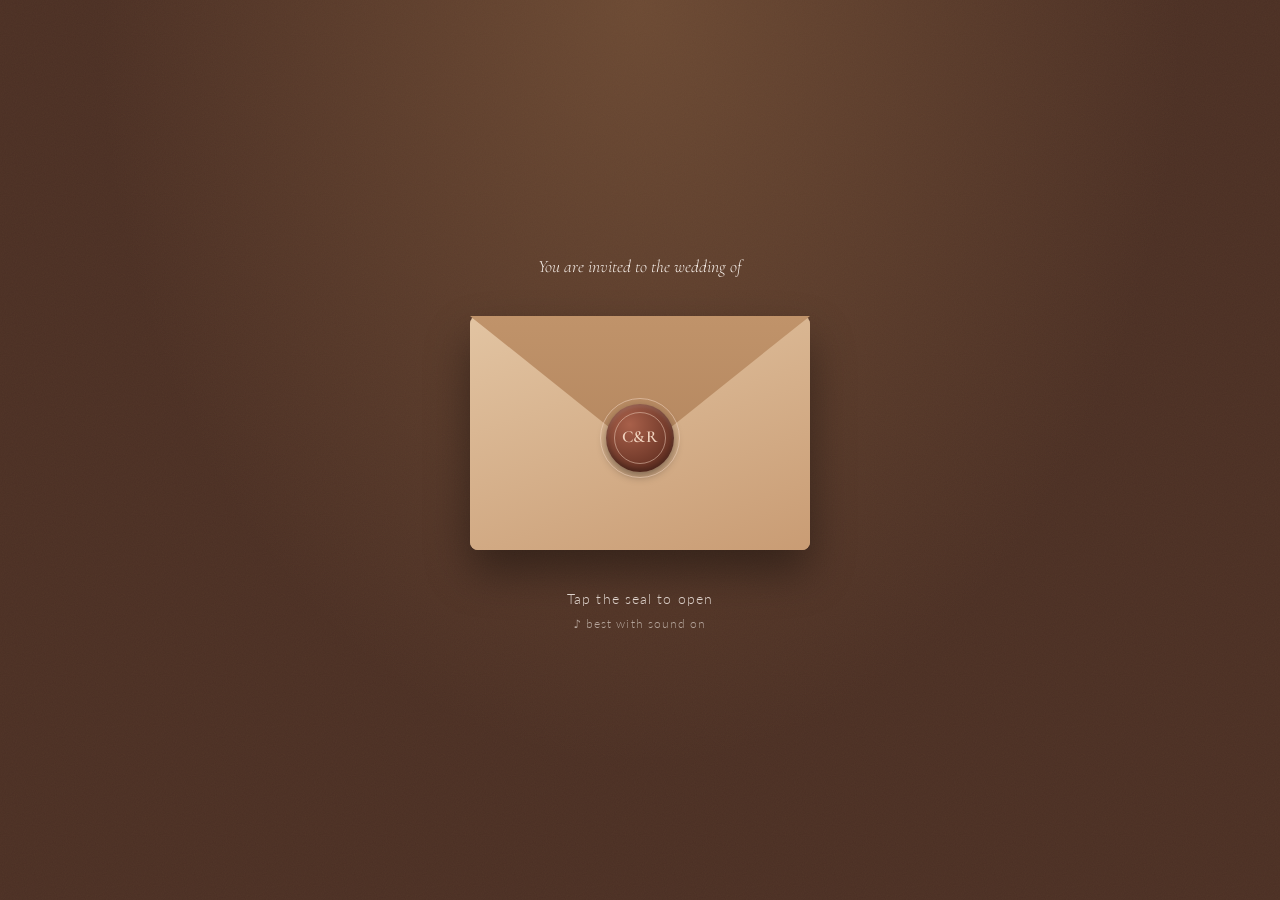
<file: site/index.html>
<!doctype html>
<html lang="en">
<head>
  <meta charset="utf-8" />
  <meta name="viewport" content="width=device-width, initial-scale=1, viewport-fit=cover" />
  <title>Carol &amp; Ranel</title>
  <meta name="description" content="Carol Aquino & Ranel Banta · November 14, 2026 · Find your name and kindly RSVP." />
  <meta name="theme-color" content="#4a3426" />
  <meta property="og:title" content="Carol & Ranel — November 14, 2026" />
  <meta property="og:description" content="You are invited. Find your name and kindly RSVP." />
  <meta property="og:image" content="https://carol-and-ranel.netlify.app/assets/photos/photo-1.jpg" />
  <link rel="preconnect" href="https://fonts.googleapis.com" />
  <link rel="preconnect" href="https://fonts.gstatic.com" crossorigin />
  <link href="https://fonts.googleapis.com/css2?family=Cormorant+Garamond:ital,wght@0,400;0,500;0,600;0,700;1,400&family=Great+Vibes&family=Lato:wght@300;400;700&display=swap" rel="stylesheet" />
  <link rel="stylesheet" href="styles.css" />
</head>
<body class="locked">

  <!-- Falling leaves layer -->
  <div class="leaves" aria-hidden="true"></div>

  <!-- ========== 1. INTRO / ENVELOPE ========== -->
  <section id="intro" class="intro" aria-label="Invitation">
    <div class="intro__inner">
      <p class="intro__kicker">You are invited to the wedding of</p>
      <div class="envelope" id="envelope">
        <div class="envelope__back"></div>
        <div class="envelope__letter">
          <span class="letter__small">You're invited</span>
          <span class="letter__names"><span class="script">Carol</span><span class="amp">&amp;</span><span class="script">Ranel</span></span>
          <span class="letter__date">11 · 14 · 2026</span>
        </div>
        <div class="envelope__front"></div>
        <div class="envelope__flap"></div>
        <button class="seal" id="openBtn" aria-label="Open the invitation">
          <span>C&amp;R</span>
        </button>
      </div>
      <p class="intro__hint">Tap the seal to open <span class="hint-sound">♪ best with sound on</span></p>
    </div>
  </section>

  <!-- ========== 2. RSVP GATE ========== -->
  <section id="gate" class="gate" aria-label="Find your invitation" hidden>

    <!-- Search -->
    <div id="searchCard" class="paper card gate__card reveal">
      <div class="twig" aria-hidden="true"></div>
      <p class="kicker">Kindly confirm your attendance</p>
      <h1 class="script gate__title">Find your name</h1>
      <div class="mode" role="radiogroup" aria-label="Have you sent your RSVP?">
        <button type="button" class="mode__btn" data-mode="new" role="radio" aria-checked="true">I haven't RSVP'd yet</button>
        <button type="button" class="mode__btn" data-mode="done" role="radio" aria-checked="false">I already RSVP'd</button>
      </div>
      <p class="muted lead" id="lead">Search your first or last name to confirm your attendance.</p>

      <div class="search">
        <svg class="search__icon" viewBox="0 0 24 24" aria-hidden="true"><path d="M10.5 3a7.5 7.5 0 0 1 5.96 12.06l4.24 4.24-1.4 1.4-4.24-4.24A7.5 7.5 0 1 1 10.5 3Zm0 2a5.5 5.5 0 1 0 0 11 5.5 5.5 0 0 0 0-11Z"/></svg>
        <input id="search" type="search" inputmode="search" autocomplete="off" autocapitalize="words"
               placeholder="e.g. Juan Dela Cruz" aria-label="Search your name" />
      </div>
      <ul id="results" class="results" role="listbox" aria-label="Matching guests" aria-live="polite"></ul>
      <p class="deadline">Kindly RSVP on or before <strong>November 8, 2026</strong></p>

      <div class="gentle-note">
        <span class="gentle-note__icon" aria-hidden="true">♡</span>
        <p>We're keeping our celebration intimate, surrounded by our closest family and loved ones. We have lovingly reserved a place for each guest named on your invitation, and we hope you understand that we're unable to welcome additional guests.</p>
        <p>As much as we adore your little ones, our celebration will be <strong>adults only</strong>. Thank you for understanding!</p>
      </div>


      <div class="help">
        <p class="muted">Can't find your name? Call or message us:</p>
        <div class="contacts" data-contacts></div>
      </div>
    </div>

    <!-- RSVP closed (after deadline) -->
    <div id="closedCard" class="paper card" hidden>
      <div class="twig" aria-hidden="true"></div>
      <p class="kicker">RSVP is now closed</p>
      <h1 class="script gate__title">Thank you</h1>
      <p>Online RSVP closed on November 8, 2026. If you haven't confirmed yet, please call or message us:</p>
      <div class="contacts" data-contacts></div>
      <button class="btn btn--primary" data-enter>View wedding details</button>
    </div>

    <!-- Invitation card (after picking a name): one answer per guest -->
    <div id="invite" class="paper card invite" hidden>
      <button class="back" id="backBtn" aria-label="Back to search">← Not you?</button>
      <p class="kicker">Dearest</p>
      <h2 id="guestName" class="guest-name">—</h2>

      <div class="seats">
        <div class="seats__ring"><span id="seatCount">0</span></div>
        <p>
          <strong>seat<span id="seatPlural">s</span> reserved</strong><br />
          <span class="muted small">in your honor</span>
        </p>
      </div>
      <div id="seatIcons" class="seat-icons" aria-hidden="true"></div>

      <p class="question" id="question">Who will be celebrating with us?</p>
      <p class="invite-note" id="inviteNote" hidden></p>
      <p class="small muted hint" id="questionHint">Answer for yourself and anyone you know.<br />Leave the rest blank so they can answer themselves.</p>
      <ul id="people" class="people"></ul>

      <div id="rsvpForm">
        <label class="as">
          <span class="small">I am</span>
          <select id="answeredBy" aria-label="Who is answering"></select>
        </label>
        <label class="note">
          <span class="small">A message for the couple <span class="muted">(optional)</span></span>
          <textarea id="message" rows="2" maxlength="300" placeholder="Your wishes for Carol &amp; Ranel…"></textarea>
        </label>
        <p id="formError" class="form-error" role="alert" hidden></p>
        <div class="final-note" role="note">
          <strong>Please review before sending.</strong>
          Once submitted, your answers are final and <u>can't be undone</u> on the website.
        </div>
        <button id="submitBtn" class="btn btn--primary" disabled>Send my RSVP</button>
        <p class="tiny muted rules">Only the guests named on this invitation may attend. Adults only.</p>
        <button id="skipBtn" class="link-btn" data-enter hidden>My answer is already in, view wedding details</button>
      </div>

      <!-- Everyone on this invitation has answered -->
      <div id="replied" class="replied" hidden>
        <p class="small muted">Need to change an answer? Please call or message us:</p>
        <div class="contacts" data-contacts></div>
        <button class="btn btn--primary" data-enter>View wedding details</button>
      </div>
    </div>

    <!-- Thank-you -->
    <div id="thanks" class="paper card thanks" hidden>
      <div class="thanks__icon" id="thanksIcon">♥</div>
      <h2 class="script" id="thanksTitle">Thank you!</h2>
      <p id="thanksText"></p>
      <button class="btn btn--primary" data-enter>View our wedding details</button>
    </div>
  </section>

  <!-- ========== 3. MAIN SITE (unlocked after RSVP) ========== -->
  <main id="site" class="site" hidden>

    <header class="hero">
      <div class="hero__photo">
        <img src="assets/photos/photo-1.jpg" alt="Carol and Ranel" />
      </div>
      <div class="hero__text">
        <p class="kicker light">Aquino · Banta</p>
        <h1 class="hero__names"><span class="script">Carol</span><span class="amp">&amp;</span><span class="script">Ranel</span></h1>
        <p class="hero__date">Saturday · November 14, 2026</p>
        <p class="hero__place">Mandaluyong City</p>
      </div>
      <a href="#countdown" class="scroll-cue" aria-label="Scroll down"><span></span></a>
    </header>

    <section id="countdown" class="section countdown reveal">
      <p class="kicker">Counting down to forever</p>
      <div class="timer">
        <div><b id="cdD">00</b><small>days</small></div>
        <div><b id="cdH">00</b><small>hours</small></div>
        <div><b id="cdM">00</b><small>mins</small></div>
        <div><b id="cdS">00</b><small>secs</small></div>
      </div>
    </section>

    <section class="section story">
      <div class="story__photo reveal">
        <img src="assets/photos/photo-2.jpg" alt="Carol and Ranel" />
      </div>
      <div class="story__text reveal">
        <p class="kicker">With our closest loved ones</p>
        <h2 class="script">An intimate celebration</h2>
        <p>We're keeping our wedding intimate and celebrating with our closest family and loved ones. Thank you for being part of our special day — we're so excited to celebrate with you!</p>
      </div>
    </section>

    <section class="section details">
      <p class="kicker reveal">The celebration</p>
      <h2 class="script reveal">Wedding details</h2>
      <div class="detail-grid">
        <article class="paper detail reveal">
          <div class="detail__icon" aria-hidden="true"><svg viewBox="0 0 48 48" fill="none" stroke="currentColor" stroke-width="1.6" stroke-linecap="round" stroke-linejoin="round"><path d="M24 4v8M20 8h8"/><path d="M14 22l10-10 10 10"/><path d="M16 20v22h16V20"/><path d="M8 42h32"/><path d="M21 42v-8a3 3 0 0 1 6 0v8"/><circle cx="24" cy="25" r="2.5"/></svg></div>
          <h3>Ceremony</h3>
          <p class="detail__time">2:30 PM</p>
          <p><strong>San Felipe Neri Parish Church</strong><br />Boni Avenue, 1550 Rt. Rev. G. Aglipay,<br />Mandaluyong City</p>
          <a class="btn btn--ghost" href="https://www.google.com/maps/search/?api=1&query=San+Felipe+Neri+Parish+Church+Boni+Avenue+Mandaluyong+City" target="_blank" rel="noopener">Open in Maps</a>
        </article>
        <article class="paper detail reveal">
          <div class="detail__icon" aria-hidden="true"><svg viewBox="0 0 48 48" fill="none" stroke="currentColor" stroke-width="1.6" stroke-linecap="round" stroke-linejoin="round"><path d="M12 6h10l-1 12a4 4 0 0 1-8 0z"/><path d="M17 22v14M12 38h10"/><path d="M26 10h10l-1 12a4 4 0 0 1-8 0z"/><path d="M31 26v12M26 40h10"/><path d="M22 4l2-2M38 7l2-2M36 3l1-2"/></svg></div>
          <h3>Reception</h3>
          <p class="detail__time">5:00 PM</p>
          <p><strong>The Secret Garden</strong><br />Barangka Dr. Busilak St.,<br />Mandaluyong City</p>
          <p class="small muted">Reception to follow immediately after the ceremony.</p>
          <a class="btn btn--ghost" href="https://www.google.com/maps/search/?api=1&query=The+Secret+Garden+Barangka+Drive+Mandaluyong+City" target="_blank" rel="noopener">Open in Maps</a>
        </article>
      </div>
    </section>

    <section class="section entourage">
      <p class="kicker reveal">Aquino · Banta</p>
      <h2 class="script reveal">Our entourage</h2>

      <article class="ent-card ent-card--wide reveal">
        <h3>Principal Sponsors</h3>
        <div class="ent-pair">
          <p>Coun. Mr. Danny De Guzman<br />Mr. Jon Salang</p>
          <p>Mrs. Mila Panen<br />Mrs. Esther Valencia</p>
        </div>
      </article>

      <div class="ent-grid">
        <article class="ent-card reveal" style="--i:0">
          <h3>Best Man</h3>
          <p>Mr. Richard Valencia</p>
        </article>
        <article class="ent-card reveal" style="--i:1">
          <h3>Brother of the Bride</h3>
          <p>Mr. Raymundo Aquino</p>
        </article>
        <article class="ent-card reveal" style="--i:2">
          <h3>Matron of Honor</h3>
          <p>Mrs. Karla Mae Salvador-Macalanda</p>
        </article>
        <article class="ent-card reveal" style="--i:3">
          <h3>Maid of Honor</h3>
          <p>Ms. Christine Salvador</p>
        </article>
        <article class="ent-card reveal" style="--i:4">
          <h3>Veil</h3>
          <p>Ms. Arlene Macaraeg<br />Mr. Nico Macaraeg</p>
        </article>
        <article class="ent-card reveal" style="--i:5">
          <h3>Cord</h3>
          <p>Mrs. Cecile Aquino<br />Mr. Eric Aquino</p>
        </article>
        <article class="ent-card reveal" style="--i:6">
          <h3>Candle</h3>
          <p>Ms. Joyce Aquino<br />Mr. Kaizer Macalanda</p>
        </article>
        <article class="ent-card reveal" style="--i:7">
          <h3>Coin Bearer</h3>
          <p>Mr. Carlos Magalong</p>
        </article>
        <article class="ent-card reveal" style="--i:8">
          <h3>Ring Bearer</h3>
          <p>Mr. Khalifa Drake Medel</p>
        </article>
        <article class="ent-card reveal" style="--i:9">
          <h3>Bible Bearer</h3>
          <p>Mr. Reynald Aquino</p>
        </article>
      </div>
    </section>

    <section class="section attire">
      <p class="kicker reveal">What to wear</p>
      <h2 class="script reveal">Dress code</h2>
      <div class="swatches reveal" aria-label="Wedding colors">
        <span style="--c:#efe6e3" title="Blush cream"></span>
        <span style="--c:#c08a7c" title="Rose brown"></span>
        <span style="--c:#6b4134" title="Chocolate"></span>
        <span style="--c:#2f211c" title="Espresso"></span>
      </div>
      <p class="swatch-label reveal">Our color theme</p>

      <!-- Guests -->
      <div class="attire-group">
        <p class="attire-group__title reveal">For our guests</p>
        <div class="attire-grid">
          <article class="paper attire-card reveal">
            <div class="attire-figs">
              <img src="assets/dress-code/guest-female-1.webp" alt="One-shoulder dress in light brown" loading="lazy" />
              <img src="assets/dress-code/guest-female-2.webp" alt="Brown blazer with cream top and trousers" loading="lazy" />
            </div>
            <h3>Ladies</h3>
            <p>A formal dress or formal outfit in colors that match our wedding theme.</p>
          </article>
          <article class="paper attire-card reveal">
            <div class="attire-figs">
              <img src="assets/dress-code/guest-male-1.webp" alt="Long-sleeved white shirt with brown trousers" loading="lazy" />
              <img src="assets/dress-code/guest-male-2.webp" alt="Brown polo shirt with cream trousers" loading="lazy" />
            </div>
            <h3>Gentlemen</h3>
            <p>A long-sleeved polo or formal polo shirt in colors that match our wedding theme.</p>
          </article>
        </div>
      </div>

      <!-- Entourage -->
      <div class="attire-group">
        <p class="attire-group__title reveal">For our entourage</p>
        <div class="attire-grid">
          <article class="paper attire-card reveal">
            <div class="attire-figs">
              <img src="assets/dress-code/female-1.webp" alt="Floor-length gown in rust brown" loading="lazy" />
              <img src="assets/dress-code/female-2.webp" alt="Floor-length off-shoulder gown in light brown" loading="lazy" />
            </div>
            <h3>Female Entourage</h3>
            <p>A floor-length formal dress in a light brown shade.</p>
          </article>
          <article class="paper attire-card reveal">
            <div class="attire-figs">
              <img src="assets/dress-code/male-1.webp" alt="Long-sleeved formal suit in light brown" loading="lazy" />
              <img src="assets/dress-code/male-2.webp" alt="Long-sleeved formal suit in black" loading="lazy" />
            </div>
            <h3>Male Entourage</h3>
            <p>A long-sleeved formal coat in light brown or black shades.</p>
          </article>
        </div>
      </div>
    </section>

    <section class="section notes">
      <article class="paper detail reveal">
        <div class="detail__icon" aria-hidden="true"><svg viewBox="0 0 48 48" fill="none" stroke="currentColor" stroke-width="1.6" stroke-linecap="round" stroke-linejoin="round"><rect x="8" y="18" width="32" height="8" rx="1.5"/><path d="M11 26v15h26V26"/><path d="M24 18v23"/><path d="M24 18c-3-6-11-8-11-3 0 3 6 3 11 3zM24 18c3-6 11-8 11-3 0 3-6 3-11 3z"/></svg></div>
        <h3>Gift Note</h3>
        <p>Your presence is the greatest gift we could ask for.</p>
        <p>If you wish to bless us with a gift, we would truly appreciate it. Most of all, thank you for celebrating this special day with us and for being part of our journey.</p>
      </article>
      <article class="paper detail reveal">
        <div class="detail__icon" aria-hidden="true"><svg viewBox="0 0 48 48" fill="none" stroke="currentColor" stroke-width="1.6" stroke-linecap="round" stroke-linejoin="round"><rect x="6" y="14" width="36" height="24" rx="4"/><path d="M17 14l3-5h8l3 5"/><circle cx="24" cy="26" r="7"/><circle cx="35" cy="19" r="1"/></svg></div>
        <h3>Snap &amp; Share</h3>
        <p>We'd love to see your favorite moments from our special day! Tag us and use our wedding hashtag:</p>
        <button class="hashtag" id="hashtag" aria-label="Copy hashtag">#CarolAndRanelWedding <span>copy</span></button>
      </article>
    </section>

    <div class="section-divider reveal" aria-hidden="true"><span></span></div>

    <section class="section gallery">
      <div class="gallery__head">
        <p class="kicker reveal">Our little adventures</p>
        <h2 class="script reveal">A little bit of magic</h2>
        <p class="gallery__lead reveal">Every love story is special. Here's to our happily ever after!</p>
      </div>
      <div class="gallery__photo reveal">
        <img src="assets/photos/photo-3.jpg" alt="Carol and Ranel at Hong Kong Disneyland" loading="lazy" />
      </div>
      <div class="gallery__photo gallery__photo--night reveal">
        <img src="assets/photos/photo-4.jpg" alt="Carol and Ranel in front of the castle at night" loading="lazy" />
      </div>
    </section>

    <section class="section faq">
      <p class="kicker reveal">Good to know</p>
      <h2 class="script reveal">Questions</h2>
      <details class="reveal"><summary>Can I bring a plus one?</summary><p>We're keeping our wedding intimate, so we kindly ask that only the guests named on your invitation join us. Your reserved seats are shown on your RSVP.</p></details>
      <details class="reveal"><summary>Are kids welcome?</summary><p>This will be an adults-only celebration. We hope you understand as we keep the celebration small.</p></details>
      <details class="reveal"><summary>Can I change my RSVP?</summary><p>Please call or message Karla or Ranel and they'll update it for you.</p></details>
      <details class="reveal"><summary>What time should I arrive?</summary><p>The ceremony starts at 2:30 PM at San Felipe Neri Parish Church. The reception follows immediately after at The Secret Garden.</p></details>
    </section>

    <section class="section my-rsvp reveal">
      <div class="paper card">
        <p class="kicker">Your RSVP</p>
        <ul id="myRsvp" class="my-list"></ul>
        <p class="small muted">Need to change something? Call or message us:</p>
        <div class="contacts" data-contacts></div>
        <button id="anotherBtn" class="btn btn--ghost">RSVP for another invitation</button>
      </div>
    </section>

    <footer class="footer">
      <p class="script">Carol &amp; Ranel</p>
      <p class="small">11 · 14 · 2026</p>
      <p class="tiny">#CarolAndRanelWedding</p>
    </footer>
  </main>

  <!-- Music toggle -->
  <button id="musicBtn" class="music" aria-label="Toggle music" hidden>
    <span class="music__bars"><i></i><i></i><i></i><i></i></span>
  </button>

  <!-- Confirm before sending (answers can't be undone) -->
  <div id="confirmBox" class="modal" role="dialog" aria-modal="true" aria-labelledby="confirmTitle" hidden>
    <div class="paper modal__card">
      <p class="kicker">One last look</p>
      <h3 id="confirmTitle" class="script modal__title">Is this correct?</h3>
      <ul id="confirmList" class="confirm-list"></ul>
      <p class="modal__warn">Once you send this RSVP, it <strong>can't be changed or undone</strong> here. For changes, you'll need to contact Karla or Ranel.</p>
      <div class="modal__actions">
        <button id="confirmBack" class="btn btn--ghost" type="button">Go back</button>
        <button id="confirmSend" class="btn btn--primary" type="button">Yes, send it</button>
      </div>
    </div>
  </div>

  <script src="config.js"></script>
  <script src="demo-guests.js"></script>
  <script src="app.js"></script>
</body>
</html>
</file>
<file: site/styles.css>
/* Carol & Ranel: wedding site styles */
:root {
  /* palette from the invitation: blush, rose-brown, chocolate, espresso + gold & terracotta from its florals */
  --espresso: #2f211c;
  --bark: #4b2f24;
  --walnut: #7a4a35;
  --caramel: #b98a64;
  --latte: #dcc2a8;
  --cream: #f7efe9;
  --paper: #fffaf6;
  --blush: #f1dfd6;
  --rose: #c08a7c;
  --gold: #c9a063;
  --terracotta: #b9734f;
  --yes: #8a5541;
  --ink: #2f211c;
  --muted: #8a6f62;
  --radius: 18px;
  --shadow: 0 12px 30px rgba(75, 47, 36, .14), 0 2px 6px rgba(75, 47, 36, .08);
  --serif: "Cormorant Garamond", Georgia, serif;
  --script: "Great Vibes", cursive;
  --sans: "Lato", system-ui, sans-serif;
  /* paper grain */
  --grain: url("data:image/svg+xml;utf8,<svg xmlns='http://www.w3.org/2000/svg' width='160' height='160'><filter id='n'><feTurbulence type='fractalNoise' baseFrequency='.9' numOctaves='3' stitchTiles='stitch'/><feColorMatrix values='0 0 0 0 .3  0 0 0 0 .2  0 0 0 0 .1  0 0 0 .09 0'/></filter><rect width='100%' height='100%' filter='url(%23n)'/></svg>");
  /* botanical ornaments and wave edges (generated) */
  --orn-divider: url("data:image/svg+xml;utf8,<svg xmlns='http://www.w3.org/2000/svg' xmlns:xlink='http://www.w3.org/1999/xlink' viewBox='0 0 160 26'><g id='b' fill='%23c9a063'><path d='M70 13 Q40 2 6 12' stroke='%23c9a063' stroke-width='1.3' fill='none' stroke-linecap='round'/><ellipse cx='58.8' cy='7.5' rx='4.3' ry='1.6' transform='rotate(-128 60.9 10.2)'/><ellipse cx='57.8' cy='11.5' rx='4.3' ry='1.6' transform='rotate(-204 60.9 10.2)'/><ellipse cx='46.2' cy='5.7' rx='3.9' ry='1.5' transform='rotate(-135 48.4 7.9)'/><ellipse cx='45.7' cy='9.5' rx='3.9' ry='1.5' transform='rotate(-211 48.4 7.9)'/><ellipse cx='33.3' cy='5.6' rx='3.5' ry='1.3' transform='rotate(217 35.5 7.3)'/><ellipse cx='33.4' cy='9.0' rx='3.5' ry='1.3' transform='rotate(141 35.5 7.3)'/><ellipse cx='20.3' cy='7.2' rx='3.0' ry='1.2' transform='rotate(210 22.4 8.4)'/><ellipse cx='20.7' cy='10.1' rx='3.0' ry='1.2' transform='rotate(134 22.4 8.4)'/><ellipse cx='7.0' cy='10.4' rx='2.6' ry='1.0' transform='rotate(203 8.9 11.2)'/><ellipse cx='7.6' cy='12.9' rx='2.6' ry='1.0' transform='rotate(127 8.9 11.2)'/></g><use xlink:href='%23b' transform='translate(160 0) scale(-1 1)'/><g fill='%23c08a7c'><ellipse cx='80.0' cy='7.8' rx='4.2' ry='2.6' transform='rotate(-90 80.0 7.8)'/><ellipse cx='84.9' cy='11.4' rx='4.2' ry='2.6' transform='rotate(-18 84.9 11.4)'/><ellipse cx='83.1' cy='17.2' rx='4.2' ry='2.6' transform='rotate(54 83.1 17.2)'/><ellipse cx='76.9' cy='17.2' rx='4.2' ry='2.6' transform='rotate(126 76.9 17.2)'/><ellipse cx='75.1' cy='11.4' rx='4.2' ry='2.6' transform='rotate(198 75.1 11.4)'/></g><circle cx='80' cy='13' r='2.6' fill='%23b9734f'/></svg>");
  --orn-divider-light: url("data:image/svg+xml;utf8,<svg xmlns='http://www.w3.org/2000/svg' xmlns:xlink='http://www.w3.org/1999/xlink' viewBox='0 0 160 26'><g id='b' fill='%23e3c79a'><path d='M70 13 Q40 2 6 12' stroke='%23e3c79a' stroke-width='1.3' fill='none' stroke-linecap='round'/><ellipse cx='58.8' cy='7.5' rx='4.3' ry='1.6' transform='rotate(-128 60.9 10.2)'/><ellipse cx='57.8' cy='11.5' rx='4.3' ry='1.6' transform='rotate(-204 60.9 10.2)'/><ellipse cx='46.2' cy='5.7' rx='3.9' ry='1.5' transform='rotate(-135 48.4 7.9)'/><ellipse cx='45.7' cy='9.5' rx='3.9' ry='1.5' transform='rotate(-211 48.4 7.9)'/><ellipse cx='33.3' cy='5.6' rx='3.5' ry='1.3' transform='rotate(217 35.5 7.3)'/><ellipse cx='33.4' cy='9.0' rx='3.5' ry='1.3' transform='rotate(141 35.5 7.3)'/><ellipse cx='20.3' cy='7.2' rx='3.0' ry='1.2' transform='rotate(210 22.4 8.4)'/><ellipse cx='20.7' cy='10.1' rx='3.0' ry='1.2' transform='rotate(134 22.4 8.4)'/><ellipse cx='7.0' cy='10.4' rx='2.6' ry='1.0' transform='rotate(203 8.9 11.2)'/><ellipse cx='7.6' cy='12.9' rx='2.6' ry='1.0' transform='rotate(127 8.9 11.2)'/></g><use xlink:href='%23b' transform='translate(160 0) scale(-1 1)'/><g fill='%23e6b7a8'><ellipse cx='80.0' cy='7.8' rx='4.2' ry='2.6' transform='rotate(-90 80.0 7.8)'/><ellipse cx='84.9' cy='11.4' rx='4.2' ry='2.6' transform='rotate(-18 84.9 11.4)'/><ellipse cx='83.1' cy='17.2' rx='4.2' ry='2.6' transform='rotate(54 83.1 17.2)'/><ellipse cx='76.9' cy='17.2' rx='4.2' ry='2.6' transform='rotate(126 76.9 17.2)'/><ellipse cx='75.1' cy='11.4' rx='4.2' ry='2.6' transform='rotate(198 75.1 11.4)'/></g><circle cx='80' cy='13' r='2.6' fill='%23b9734f'/></svg>");
  --orn-mini: url("data:image/svg+xml;utf8,<svg xmlns='http://www.w3.org/2000/svg' xmlns:xlink='http://www.w3.org/1999/xlink' viewBox='0 0 60 12'><g id='b' fill='%23c9a063'><path d='M26 6 Q16 1 3 5' stroke='%23c9a063' stroke-width='1.1' fill='none'/><ellipse cx='21.5' cy='2.4' rx='3.4' ry='1.3' transform='rotate(-123 22.9 4.7)'/><ellipse cx='20.4' cy='5.6' rx='3.4' ry='1.3' transform='rotate(-199 22.9 4.7)'/><ellipse cx='12.3' cy='1.9' rx='2.7' ry='1.0' transform='rotate(-142 14.0 3.2)'/><ellipse cx='12.3' cy='4.6' rx='2.7' ry='1.0' transform='rotate(-218 14.0 3.2)'/><ellipse cx='2.6' cy='4.1' rx='2.0' ry='0.8' transform='rotate(202 4.1 4.7)'/><ellipse cx='3.1' cy='6.0' rx='2.0' ry='0.8' transform='rotate(126 4.1 4.7)'/></g><use xlink:href='%23b' transform='translate(60 0) scale(-1 1)'/><circle cx='30' cy='6' r='2.4' fill='%23c08a7c'/></svg>");
  --orn-pampas-l: url("data:image/svg+xml;utf8,<svg xmlns='http://www.w3.org/2000/svg' viewBox='0 0 100 100'><g fill='none'><path stroke='%23d8b98f' stroke-width='1.2' d='M2 98Q30 30 70 8'/><path stroke='%23d8b98f' stroke-width='1' stroke-linecap='round' opacity='.85' d='M29.6 46.1l2.1 -0.9M29.6 46.1l0.1 -2.3M32.1 42.7l3.5 -1.4M32.1 42.7l0.3 -3.8M34.6 39.4l4.9 -1.8M34.6 39.4l0.6 -5.2M37.1 36.3l6.2 -2.1M37.1 36.3l0.9 -6.5M39.7 33.2l7.2 -2.3M39.7 33.2l1.2 -7.5M42.3 30.3l8.0 -2.3M42.3 30.3l1.6 -8.2M44.9 27.5l8.5 -2.2M44.9 27.5l1.9 -8.6M47.6 24.9l8.8 -2.0M47.6 24.9l2.2 -8.7M50.3 22.3l8.7 -1.7M50.3 22.3l2.4 -8.5M53.0 19.9l8.3 -1.3M53.0 19.9l2.6 -8.0M55.7 17.6l7.7 -1.0M55.7 17.6l2.6 -7.3M58.5 15.4l6.7 -0.6M58.5 15.4l2.5 -6.3M61.3 13.4l5.5 -0.3M61.3 13.4l2.2 -5.1M64.2 11.5l4.1 -0.1M64.2 11.5l1.8 -3.7M67.1 9.7l2.5 0.0M67.1 9.7l1.2 -2.3M70.0 8.0l0.9 0.0M70.0 8.0l0.5 -0.8'/><path stroke='%23c9a063' stroke-width='1.2' d='M2 98Q45 55 90 40'/><path stroke='%23c9a063' stroke-width='1' stroke-linecap='round' opacity='.85' d='M41.1 65.0l2.3 -0.1M41.1 65.0l0.9 -2.1M44.3 62.8l3.8 -0.1M44.3 62.8l1.6 -3.5M47.6 60.7l5.3 -0.1M47.6 60.7l2.3 -4.7M50.8 58.6l6.5 -0.0M50.8 58.6l2.9 -5.8M54.0 56.7l7.6 0.1M54.0 56.7l3.5 -6.7M57.3 54.8l8.3 0.3M57.3 54.8l4.0 -7.3M60.5 52.9l8.8 0.4M60.5 52.9l4.4 -7.6M63.8 51.2l9.0 0.6M63.8 51.2l4.6 -7.7M67.0 49.5l8.8 0.8M67.0 49.5l4.7 -7.5M70.3 48.0l8.4 0.9M70.3 48.0l4.6 -7.1M73.6 46.4l7.7 1.0M73.6 46.4l4.3 -6.4M76.8 45.0l6.7 1.0M76.8 45.0l3.9 -5.5M80.1 43.6l5.4 0.9M80.1 43.6l3.3 -4.4M83.4 42.4l4.0 0.8M83.4 42.4l2.5 -3.2M86.7 41.1l2.5 0.5M86.7 41.1l1.6 -2.0M90.0 40.0l0.9 0.2M90.0 40.0l0.6 -0.7'/><path stroke='%23e3cfb0' stroke-width='1.2' d='M2 98Q18 38 48 0'/><path stroke='%23e3cfb0' stroke-width='1' stroke-linecap='round' opacity='.85' d='M19.2 48.5l1.9 -1.3M19.2 48.5l-0.3 -2.2M20.9 44.8l3.2 -2.1M20.9 44.8l-0.4 -3.8M22.6 41.2l4.4 -2.9M22.6 41.2l-0.5 -5.2M24.3 37.7l5.5 -3.4M24.3 37.7l-0.6 -6.5M26.1 34.2l6.5 -3.9M26.1 34.2l-0.5 -7.5M27.9 30.8l7.2 -4.2M27.9 30.8l-0.5 -8.3M29.7 27.5l7.7 -4.3M29.7 27.5l-0.3 -8.8M31.6 24.2l7.9 -4.3M31.6 24.2l-0.2 -9.0M33.5 21.0l7.9 -4.1M33.5 21.0l-0.1 -8.9M35.5 17.8l7.6 -3.7M35.5 17.8l0.1 -8.4M37.5 14.7l7.0 -3.3M37.5 14.7l0.2 -7.7M39.5 11.6l6.1 -2.8M39.5 11.6l0.3 -6.7M41.6 8.6l5.1 -2.2M41.6 8.6l0.3 -5.5M43.7 5.7l3.8 -1.6M43.7 5.7l0.3 -4.1M45.8 2.8l2.4 -0.9M45.8 2.8l0.3 -2.5M48.0 0.0l0.9 -0.3M48.0 0.0l0.1 -0.9'/></g></svg>");
  --orn-pampas-r: url("data:image/svg+xml;utf8,<svg xmlns='http://www.w3.org/2000/svg' viewBox='0 0 100 100'><g transform='translate(100 0) scale(-1 1)'><g fill='none'><path stroke='%23d8b98f' stroke-width='1.2' d='M2 98Q30 30 70 8'/><path stroke='%23d8b98f' stroke-width='1' stroke-linecap='round' opacity='.85' d='M29.6 46.1l2.1 -0.9M29.6 46.1l0.1 -2.3M32.1 42.7l3.5 -1.4M32.1 42.7l0.3 -3.8M34.6 39.4l4.9 -1.8M34.6 39.4l0.6 -5.2M37.1 36.3l6.2 -2.1M37.1 36.3l0.9 -6.5M39.7 33.2l7.2 -2.3M39.7 33.2l1.2 -7.5M42.3 30.3l8.0 -2.3M42.3 30.3l1.6 -8.2M44.9 27.5l8.5 -2.2M44.9 27.5l1.9 -8.6M47.6 24.9l8.8 -2.0M47.6 24.9l2.2 -8.7M50.3 22.3l8.7 -1.7M50.3 22.3l2.4 -8.5M53.0 19.9l8.3 -1.3M53.0 19.9l2.6 -8.0M55.7 17.6l7.7 -1.0M55.7 17.6l2.6 -7.3M58.5 15.4l6.7 -0.6M58.5 15.4l2.5 -6.3M61.3 13.4l5.5 -0.3M61.3 13.4l2.2 -5.1M64.2 11.5l4.1 -0.1M64.2 11.5l1.8 -3.7M67.1 9.7l2.5 0.0M67.1 9.7l1.2 -2.3M70.0 8.0l0.9 0.0M70.0 8.0l0.5 -0.8'/><path stroke='%23c9a063' stroke-width='1.2' d='M2 98Q45 55 90 40'/><path stroke='%23c9a063' stroke-width='1' stroke-linecap='round' opacity='.85' d='M41.1 65.0l2.3 -0.1M41.1 65.0l0.9 -2.1M44.3 62.8l3.8 -0.1M44.3 62.8l1.6 -3.5M47.6 60.7l5.3 -0.1M47.6 60.7l2.3 -4.7M50.8 58.6l6.5 -0.0M50.8 58.6l2.9 -5.8M54.0 56.7l7.6 0.1M54.0 56.7l3.5 -6.7M57.3 54.8l8.3 0.3M57.3 54.8l4.0 -7.3M60.5 52.9l8.8 0.4M60.5 52.9l4.4 -7.6M63.8 51.2l9.0 0.6M63.8 51.2l4.6 -7.7M67.0 49.5l8.8 0.8M67.0 49.5l4.7 -7.5M70.3 48.0l8.4 0.9M70.3 48.0l4.6 -7.1M73.6 46.4l7.7 1.0M73.6 46.4l4.3 -6.4M76.8 45.0l6.7 1.0M76.8 45.0l3.9 -5.5M80.1 43.6l5.4 0.9M80.1 43.6l3.3 -4.4M83.4 42.4l4.0 0.8M83.4 42.4l2.5 -3.2M86.7 41.1l2.5 0.5M86.7 41.1l1.6 -2.0M90.0 40.0l0.9 0.2M90.0 40.0l0.6 -0.7'/><path stroke='%23e3cfb0' stroke-width='1.2' d='M2 98Q18 38 48 0'/><path stroke='%23e3cfb0' stroke-width='1' stroke-linecap='round' opacity='.85' d='M19.2 48.5l1.9 -1.3M19.2 48.5l-0.3 -2.2M20.9 44.8l3.2 -2.1M20.9 44.8l-0.4 -3.8M22.6 41.2l4.4 -2.9M22.6 41.2l-0.5 -5.2M24.3 37.7l5.5 -3.4M24.3 37.7l-0.6 -6.5M26.1 34.2l6.5 -3.9M26.1 34.2l-0.5 -7.5M27.9 30.8l7.2 -4.2M27.9 30.8l-0.5 -8.3M29.7 27.5l7.7 -4.3M29.7 27.5l-0.3 -8.8M31.6 24.2l7.9 -4.3M31.6 24.2l-0.2 -9.0M33.5 21.0l7.9 -4.1M33.5 21.0l-0.1 -8.9M35.5 17.8l7.6 -3.7M35.5 17.8l0.1 -8.4M37.5 14.7l7.0 -3.3M37.5 14.7l0.2 -7.7M39.5 11.6l6.1 -2.8M39.5 11.6l0.3 -6.7M41.6 8.6l5.1 -2.2M41.6 8.6l0.3 -5.5M43.7 5.7l3.8 -1.6M43.7 5.7l0.3 -4.1M45.8 2.8l2.4 -0.9M45.8 2.8l0.3 -2.5M48.0 0.0l0.9 -0.3M48.0 0.0l0.1 -0.9'/></g></g></svg>");
  --wave-dark: url("data:image/svg+xml;utf8,<svg xmlns='http://www.w3.org/2000/svg' viewBox='0 0 1200 40' preserveAspectRatio='none'><path d='M0 40C180 0 320 34 480 18C640 2 760 30 960 14C1080 4 1160 18 1200 22L1200 40Z' fill='%234b2f24'/></svg>");
  --wave-dark-flip: url("data:image/svg+xml;utf8,<svg xmlns='http://www.w3.org/2000/svg' viewBox='0 0 1200 40' preserveAspectRatio='none'><path d='M0 40C180 0 320 34 480 18C640 2 760 30 960 14C1080 4 1160 18 1200 22L1200 40Z' fill='%234b2f24' transform='translate(0 40) scale(1 -1)'/></svg>");
  --wave-footer: url("data:image/svg+xml;utf8,<svg xmlns='http://www.w3.org/2000/svg' viewBox='0 0 1200 40' preserveAspectRatio='none'><path d='M0 40C180 0 320 34 480 18C640 2 760 30 960 14C1080 4 1160 18 1200 22L1200 40Z' fill='%232f211c'/></svg>");
  --wave-blush: url("data:image/svg+xml;utf8,<svg xmlns='http://www.w3.org/2000/svg' viewBox='0 0 1200 40' preserveAspectRatio='none'><path d='M0 40C180 0 320 34 480 18C640 2 760 30 960 14C1080 4 1160 18 1200 22L1200 40Z' fill='%23efd9cd'/></svg>");
  --wave-blush-flip: url("data:image/svg+xml;utf8,<svg xmlns='http://www.w3.org/2000/svg' viewBox='0 0 1200 40' preserveAspectRatio='none'><path d='M0 40C180 0 320 34 480 18C640 2 760 30 960 14C1080 4 1160 18 1200 22L1200 40Z' fill='%23efd9cd' transform='translate(0 40) scale(1 -1)'/></svg>");
}

/* ============ Base ============ */
* { box-sizing: border-box; }
html { scroll-behavior: smooth; -webkit-text-size-adjust: 100%; }
body {
  margin: 0; font-family: var(--sans); font-weight: 300; color: var(--ink); line-height: 1.6; overflow-x: hidden;
  /* soft watercolor washes repeating down the page */
  background-color: var(--cream);
  background-image:
    var(--grain),
    radial-gradient(ellipse 65% 14% at 0% 18%, rgba(232, 190, 160, .4), transparent 70%),
    radial-gradient(ellipse 60% 14% at 100% 45%, rgba(192, 138, 124, .24), transparent 70%),
    radial-gradient(ellipse 65% 14% at 0% 70%, rgba(201, 160, 99, .22), transparent 70%),
    radial-gradient(ellipse 55% 12% at 100% 88%, rgba(232, 190, 160, .34), transparent 70%);
  background-size: 160px 160px, 100% 1600px, 100% 1600px, 100% 1600px, 100% 1600px;
  background-repeat: repeat, repeat-y, repeat-y, repeat-y, repeat-y;
}
body.locked { overflow: hidden; height: 100dvh; }
img { max-width: 100%; display: block; }
button { font: inherit; color: inherit; cursor: pointer; -webkit-tap-highlight-color: transparent; }
[hidden] { display: none !important; }
h1, h2, h3 { margin: 0; font-weight: 400; }

.script { font-family: var(--script); font-weight: 400; }
.muted { color: var(--muted); }
.small { font-size: .9rem; }
.tiny { font-size: .75rem; }

.kicker { font-family: var(--sans); text-transform: uppercase; letter-spacing: .28em; font-size: .72rem; color: var(--terracotta); margin: 0 0 .4rem; }
.kicker.light { color: var(--latte); }
.section .kicker, .gate .kicker, .modal .kicker {
  display: inline-flex; align-items: center; gap: 10px; margin-bottom: .9rem;
  font-weight: 700; letter-spacing: .24em; color: #9a5636;
}
.section .kicker::before, .section .kicker::after { content: ""; width: 22px; height: 1px; background: currentColor; opacity: .55; }
.entourage .kicker, .countdown .kicker { color: #f1d9b8; }

h2.script { font-size: clamp(2.4rem, 9vw, 3.4rem); color: var(--bark); line-height: 1.1; margin-bottom: 1rem; }
/* botanical divider that unfurls from the centre under each heading */
h2.script.reveal::after {
  content: ""; display: block; width: 170px; height: 26px; margin: 6px auto 2px;
  background: var(--orn-divider) center / contain no-repeat;
  clip-path: inset(0 50% 0 50%); transition: clip-path 1.2s .35s cubic-bezier(.6, 0, .2, 1);
}
h2.script.reveal.in::after { clip-path: inset(0 0 0 0); }

.paper { position: relative; background: var(--paper) var(--grain); border-radius: var(--radius); box-shadow: var(--shadow); }
.paper::after { /* fine gold hairline */
  content: ""; position: absolute; inset: 7px; pointer-events: none;
  border: 1px solid rgba(201, 160, 99, .45); border-radius: calc(var(--radius) - 6px);
}

.btn {
  display: inline-flex; align-items: center; justify-content: center;
  padding: .95rem 1.6rem; border-radius: 999px; border: 0;
  font-family: var(--sans); font-weight: 700; letter-spacing: .12em; text-transform: uppercase; font-size: .78rem;
  text-decoration: none; transition: transform .2s, box-shadow .2s, opacity .2s, background .2s;
}
.btn:active { transform: scale(.97); }
.btn--primary {
  position: relative; overflow: hidden; width: 100%; color: var(--cream);
  background: linear-gradient(135deg, var(--walnut), var(--terracotta)); box-shadow: 0 8px 18px rgba(185, 115, 79, .35);
}
.btn--primary:disabled { opacity: .4; box-shadow: none; cursor: not-allowed; }
.btn--primary:not(:disabled)::after { /* soft shine sweep */
  content: ""; position: absolute; top: 0; bottom: 0; left: -60%; width: 40%;
  background: linear-gradient(100deg, transparent, rgba(255, 255, 255, .28), transparent);
  transform: skewX(-20deg); animation: shine 4s ease-in-out 1.5s infinite;
}
.btn--ghost { background: transparent; color: var(--walnut); border: 1.5px solid var(--gold); }
.link-btn { display: block; margin: 1rem auto 0; background: none; border: 0; color: var(--walnut); font-size: .85rem; text-decoration: underline; text-underline-offset: 3px; padding: 6px; }

/* ============ Falling leaves ============ */
.leaves { position: fixed; inset: 0; pointer-events: none; z-index: 15; overflow: hidden; } /* in front of the page, below dialogs */
.leaf {
  position: absolute; top: -40px; width: 18px; height: 18px; opacity: .6;
  background: var(--c, var(--caramel)); border-radius: 0 70% 0 70%;
  animation: fall var(--d, 12s) linear forwards;
}

/* ============ 1. Intro / envelope ============ */
.intro {
  position: fixed; inset: 0; z-index: 20; display: grid; place-items: center; padding: 24px 16px;
  background: radial-gradient(ellipse at top, rgba(168, 123, 81, .35), transparent 60%), var(--bark) var(--grain);
  color: var(--cream);
  transition: opacity 1.5s ease .25s, visibility 1.75s;
}
.intro.gone { opacity: 0; visibility: hidden; }
.intro__inner { text-align: center; width: 100%; max-width: 380px; transition: transform 1.6s cubic-bezier(.6, 0, .35, 1), opacity 1.4s ease, filter 1.4s ease; }
.intro.exit .intro__inner { transform: scale(1.22) translateY(-3%); opacity: 0; filter: blur(4px); }
.intro__kicker { font-family: var(--serif); font-style: italic; font-size: 1.1rem; opacity: .85; margin: 0 0 2.2rem; animation: fadeUp 1.2s .2s both; }
.intro__hint { margin-top: 2.4rem; font-size: .85rem; letter-spacing: .08em; opacity: .85; animation: pulse 2.4s ease-in-out infinite; }
.intro.opening .intro__hint, .intro.opening .intro__kicker { opacity: 0 !important; transform: translateY(8px); transition: opacity .8s, transform .8s; animation: none; }
.hint-sound { display: block; font-size: .72rem; opacity: .7; margin-top: .3rem; }

.envelope {
  position: relative; width: min(84vw, 340px); aspect-ratio: 1.45; margin: 0 auto;
  perspective: 1100px; /* 3D flap without depth-sorting the layers (that flickers on phones) */
  animation: fadeUp 1.2s .5s both, float 4.5s 1.7s ease-in-out infinite;
}
.envelope.opening { animation-play-state: paused; }
.envelope__back, .envelope__front, .envelope__flap { position: absolute; inset: 0; }
.envelope__back { background: #c9a27c var(--grain); border-radius: 8px; box-shadow: 0 22px 44px rgba(0, 0, 0, .38); transition: box-shadow 1s; }
.envelope__front {
  z-index: 3; border-radius: 8px; background: linear-gradient(160deg, #e2c4a2, #c99c74);
  clip-path: polygon(0 0, 50% 55%, 100% 0, 100% 100%, 0 100%);
}
.envelope__flap {
  z-index: 4; transform-origin: 50% 0; background: linear-gradient(180deg, #c0936a, #ad7f58);
  clip-path: polygon(0 0, 100% 0, 50% 58%);
  /* z-index drops behind the card exactly when the flap passes upright */
  transition: transform 1.5s cubic-bezier(.45, 0, .25, 1), filter 1.5s, z-index 0s .75s;
}
.envelope__letter {
  position: absolute; left: 7%; right: 7%; top: 8%; bottom: 8%; z-index: 2;
  display: flex; flex-direction: column; align-items: center; justify-content: center; gap: .1rem;
  background: var(--paper) var(--grain); border-radius: 6px; color: var(--bark); box-shadow: 0 -2px 10px rgba(0, 0, 0, .08);
  transition: transform 1.9s cubic-bezier(.22, 1, .36, 1), box-shadow 1.9s;
}
.letter__small { font-family: var(--sans); font-size: .58rem; font-weight: 700; letter-spacing: .3em; text-transform: uppercase; color: var(--terracotta); }
.letter__names { display: flex; align-items: baseline; gap: .35rem; font-size: 2rem; line-height: 1.2; }
.envelope__letter .amp { font-family: var(--serif); font-style: italic; font-size: 1.3rem; color: var(--gold); }
.letter__date { font-family: var(--serif); font-size: .85rem; letter-spacing: .18em; color: var(--walnut); }
.seal {
  position: absolute; left: 50%; top: 52%; z-index: 5; width: 68px; height: 68px; margin: -34px 0 0 -34px; border: 0; border-radius: 50%;
  background: radial-gradient(circle at 35% 30%, #a8604a, #6b3526 70%);
  box-shadow: 0 4px 10px rgba(0, 0, 0, .4), inset 0 -3px 6px rgba(0, 0, 0, .35), inset 0 3px 4px rgba(255, 255, 255, .15);
  color: #f1d3bf; font-family: var(--serif); font-weight: 600; font-size: 1.05rem; letter-spacing: .02em;
  animation: sealBeat 2.4s ease-in-out infinite;
}
.seal::after { /* soft ripple inviting a tap */
  content: ""; position: absolute; inset: -6px; border-radius: 50%; border: 1.5px solid rgba(241, 211, 191, .55);
  animation: ripple 2.4s ease-out infinite;
}
.seal span { display: grid; place-items: center; width: 52px; height: 52px; margin: auto; border: 1.5px solid rgba(241, 211, 191, .5); border-radius: 50%; }
.burst { /* sparkles when the seal pops */
  position: absolute; left: 50%; top: 52%; z-index: 6; width: 6px; height: 6px; margin: -3px; border-radius: 50%; pointer-events: none;
  background: #ffe2b8; box-shadow: 0 0 10px 3px rgba(255, 210, 150, .7);
  animation: burst .9s cubic-bezier(.2, .7, .3, 1) forwards;
}
/* opening sequence: classes added one after another by app.js */
.envelope.opening .seal { animation: sealOff .8s cubic-bezier(.5, 0, .7, .4) forwards; pointer-events: none; }
.envelope.opening .seal::after { animation: none; opacity: 0; }
.envelope.flap .envelope__flap { transform: rotateX(180deg); z-index: 1; filter: brightness(.88); }
.envelope.rise .envelope__letter { transform: translateY(-62%) scale(1.04); box-shadow: 0 14px 30px rgba(0, 0, 0, .28); }
.envelope.rise .envelope__back { box-shadow: 0 30px 50px rgba(0, 0, 0, .3); }

/* ============ 2. RSVP gate ============ */
.gate {
  min-height: 100dvh; padding: max(28px, env(safe-area-inset-top)) 16px 40px;
  display: flex; flex-direction: column; align-items: center; justify-content: center; gap: 20px;
  background:
    radial-gradient(ellipse 80% 45% at 50% -5%, rgba(232, 190, 160, .55), transparent 70%),
    radial-gradient(ellipse 60% 40% at 100% 100%, rgba(192, 138, 124, .25), transparent 70%),
    var(--cream) var(--grain);
}
.card { width: 100%; max-width: 440px; padding: 34px 24px 28px; text-align: center; }
.gate__title { font-size: clamp(2.8rem, 12vw, 3.6rem); color: var(--bark); line-height: 1.05; margin: .1rem 0 .5rem; }
.twig { width: 170px; height: 26px; margin: -4px auto 10px; background: var(--orn-divider) center / contain no-repeat; animation: twigIn 1.2s .3s both; }
/* pampas in the corners of the RSVP cards */
#searchCard::before, #thanks::before, #closedCard::before, .modal__card::before {
  content: ""; position: absolute; top: -18px; left: -14px; right: -14px; height: 96px; pointer-events: none; z-index: 0; opacity: .9;
  background: var(--orn-pampas-l) left top / 84px no-repeat, var(--orn-pampas-r) right top / 84px no-repeat;
}
#searchCard > *, #thanks > *, #closedCard > *, .modal__card > * { position: relative; z-index: 1; }

/* "I haven't RSVP'd yet" / "I already RSVP'd" */
.mode { display: grid; grid-template-columns: 1fr 1fr; gap: 4px; padding: 4px; margin: .4rem 0 .9rem; border-radius: 999px; background: var(--blush); }
.mode__btn {
  border: 0; border-radius: 999px; padding: 11px 8px; background: transparent;
  font-size: .78rem; font-weight: 700; letter-spacing: .02em; color: var(--walnut); transition: background .25s, color .25s, box-shadow .25s;
}
.mode__btn[aria-checked="true"] { background: linear-gradient(135deg, var(--walnut), var(--terracotta)); color: var(--cream); box-shadow: 0 4px 12px rgba(185, 115, 79, .3); }
.lead { font-size: 1.02rem; margin: 0 0 .2rem; }

.search { position: relative; margin-top: 1.2rem; }
.search__icon { position: absolute; left: 16px; top: 50%; width: 20px; height: 20px; transform: translateY(-50%); fill: var(--terracotta); }
.search input {
  width: 100%; padding: 16px 16px 16px 46px; font: 400 1.05rem var(--sans); /* >=16px prevents iOS zoom */
  color: var(--ink); background: #fff; border: 1.5px solid var(--latte); border-radius: 14px;
  outline: none; transition: border-color .2s, box-shadow .2s; -webkit-appearance: none; appearance: none;
}
.search input:focus { border-color: var(--walnut); box-shadow: 0 0 0 4px rgba(168, 123, 81, .2); }
.search input::-webkit-search-cancel-button {
  -webkit-appearance: none; height: 16px; width: 16px; cursor: pointer;
  background: url("data:image/svg+xml;utf8,<svg xmlns='http://www.w3.org/2000/svg' viewBox='0 0 16 16'><path d='M3 3l10 10M13 3L3 13' stroke='%23a87b51' stroke-width='2' stroke-linecap='round'/></svg>") center/contain no-repeat;
}

.results { list-style: none; margin: 10px 0 0; padding: 0; text-align: left; }
.results li {
  display: flex; align-items: center; justify-content: space-between; gap: 10px;
  padding: 14px 16px; margin-top: 8px; border-radius: 12px; background: #fff; border: 1px solid rgba(207, 176, 138, .6);
  animation: fadeUp .35s both; cursor: pointer; transition: background .2s, transform .15s;
}
.results li:active { transform: scale(.98); background: #f6eee2; }
.results .r-name { font-family: var(--serif); font-size: 1.2rem; font-weight: 600; color: var(--bark); line-height: 1.2; }
.results .r-sub { display: block; font-size: .78rem; color: var(--muted); font-family: var(--sans); font-weight: 400; }
.results .r-seats { flex: none; font-size: .72rem; font-weight: 700; letter-spacing: .06em; color: var(--cream); background: var(--gold); padding: 5px 10px; border-radius: 999px; }
.results .r-done { background: var(--yes); }
.results .r-part { background: var(--blush); color: var(--walnut); }
.results .empty { justify-content: center; text-align: center; cursor: default; color: var(--muted); font-size: .9rem; background: transparent; border-style: dashed; }
.results .loading { display: flex; gap: 10px; align-items: center; justify-content: center; }
.dots { display: inline-flex; gap: 4px; }
.dots i { width: 6px; height: 6px; border-radius: 50%; background: var(--caramel); animation: dot 1s infinite; }
.dots i:nth-child(2) { animation-delay: .15s; }
.dots i:nth-child(3) { animation-delay: .3s; }

.deadline { margin: 1.2rem 0 0; font-family: var(--serif); font-style: italic; font-size: 1.05rem; color: var(--walnut); }
.gentle-note {
  position: relative; margin: 1.1rem 0 0; padding: 18px 16px 14px; text-align: center;
  background: rgba(241, 223, 214, .55); border: 1px solid rgba(201, 160, 99, .45); border-radius: 14px;
}
.gentle-note p { margin: 0 0 .6rem; font-family: var(--serif); font-size: 1.05rem; line-height: 1.5; color: var(--bark); }
.gentle-note p:last-child { margin-bottom: 0; }
.gentle-note__icon {
  position: absolute; top: -13px; left: 50%; transform: translateX(-50%);
  width: 26px; height: 26px; display: grid; place-items: center; border-radius: 50%;
  background: var(--paper); color: var(--terracotta); font-size: .95rem; border: 1px solid rgba(201, 160, 99, .55);
}
.help { font-size: .82rem; margin: 1.2rem 0 0; }
.help p { margin: 0; }
.help .contacts { margin-bottom: 0; }

.contacts { display: grid; gap: 8px; margin: .6rem 0 1.2rem; text-align: left; }
.contact { display: flex; align-items: center; gap: 8px; padding: 10px 12px; background: #fff; border: 1px solid rgba(207, 176, 138, .6); border-radius: 12px; }
.contact__name { flex: 1; font-family: var(--serif); font-weight: 600; font-size: 1.05rem; color: var(--bark); line-height: 1.2; }
.contact__name small { display: block; font-family: var(--sans); font-weight: 400; font-size: .78rem; color: var(--muted); letter-spacing: .04em; }
.contact a { flex: none; padding: 8px 14px; border-radius: 999px; background: var(--blush); color: var(--walnut); font-size: .72rem; font-weight: 700; letter-spacing: .1em; text-transform: uppercase; text-decoration: none; }
.contact a:active { background: var(--latte); }

/* Invitation card */
.invite { animation: fadeUp .6s both; }
.back { position: absolute; top: 18px; left: 18px; z-index: 2; background: none; border: 0; color: var(--walnut); font-size: .8rem; padding: 6px; }
.guest-name { font-family: var(--serif); font-weight: 600; font-size: clamp(1.8rem, 8vw, 2.3rem); color: var(--bark); line-height: 1.15; margin-top: .4rem; }
.seats { display: flex; align-items: center; justify-content: center; gap: 14px; margin: 1.4rem 0 .6rem; text-align: left; }
.seats p { margin: 0; line-height: 1.3; }
.seats__ring {
  width: 74px; height: 74px; border-radius: 50%; display: grid; place-items: center; padding: 4px;
  background: conic-gradient(var(--terracotta), var(--gold), var(--rose), var(--terracotta));
  animation: pop .7s cubic-bezier(.3, 1.6, .5, 1) .2s both;
}
.seats__ring span { width: 100%; height: 100%; border-radius: 50%; display: grid; place-items: center; background: var(--paper); font-family: var(--serif); font-size: 2.3rem; font-weight: 600; color: var(--walnut); }
.seat-icons { display: flex; justify-content: center; gap: 8px; margin-bottom: 1.2rem; flex-wrap: wrap; }
.seat-icons i {
  width: 26px; height: 30px; display: block; opacity: 0; animation: pop .45s cubic-bezier(.3, 1.6, .5, 1) both;
  background: url("data:image/svg+xml;utf8,<svg xmlns='http://www.w3.org/2000/svg' viewBox='0 0 26 30'><g fill='%23a87b51'><rect x='4' y='2' width='18' height='14' rx='3'/><rect x='2' y='15' width='22' height='5' rx='2'/><rect x='4' y='20' width='3' height='9' rx='1'/><rect x='19' y='20' width='3' height='9' rx='1'/></g></svg>") center/contain no-repeat;
}
.seat-icons i.unused { opacity: .25 !important; }
.seat-icons i.pending { opacity: .4 !important; filter: grayscale(.6); }

.question { font-family: var(--serif); font-style: italic; font-size: 1.3rem; margin: .4rem 0 .9rem; color: var(--bark); }
.hint { margin: -.4rem 0 1rem; line-height: 1.5; }
.invite-note { margin: -.2rem 0 1rem; padding: 10px 14px; border-radius: 12px; background: rgba(241, 223, 214, .7); color: var(--walnut); font-size: .9rem; line-height: 1.45; }

.people { list-style: none; margin: 0 0 1rem; padding: 0; text-align: left; display: grid; gap: 8px; }
.person {
  display: flex; align-items: center; justify-content: space-between; gap: 10px; flex-wrap: wrap;
  padding: 12px 12px 12px 14px; border-radius: 14px; background: #fff; border: 1px solid rgba(207, 176, 138, .6);
}
.people.animate .person { animation: fadeUp .45s both; } /* rows slide in when the card opens, not on every tap */
.people.animate .person:nth-child(2) { animation-delay: .08s; }
.people.animate .person:nth-child(3) { animation-delay: .16s; }
.people.animate .person:nth-child(4) { animation-delay: .24s; }
.people.animate .person:nth-child(5) { animation-delay: .32s; }
.people.animate .person:nth-child(n+6) { animation-delay: .4s; }
.person.done { background: rgba(255, 255, 255, .55); }
.person__name { flex: 1 1 140px; font-family: var(--serif); font-weight: 600; font-size: 1.15rem; color: var(--bark); line-height: 1.2; }
.person__name small { display: block; font-family: var(--sans); font-weight: 400; font-size: .74rem; color: var(--muted); margin-top: 2px; }
.person__name .table-no { color: var(--walnut); font-weight: 700; letter-spacing: .06em; }
.seg { display: inline-flex; flex: none; background: var(--blush); border-radius: 999px; padding: 3px; gap: 2px; }
.seg button {
  border: 0; background: transparent; border-radius: 999px; padding: 9px 12px; min-height: 40px;
  font-size: .74rem; font-weight: 700; letter-spacing: .04em; color: var(--walnut); transition: background .2s, color .2s, transform .15s;
}
.seg button[aria-checked="true"] { animation: press .3s ease; }
.seg button[aria-checked="true"][data-a="yes"] { background: linear-gradient(135deg, var(--walnut), var(--terracotta)); color: var(--cream); box-shadow: 0 3px 8px rgba(123, 82, 50, .3); }
.seg button[aria-checked="true"][data-a="no"] { background: var(--rose); color: var(--cream); }
.seg button:active { transform: scale(.95); }
.badge { flex: none; font-size: .72rem; font-weight: 700; letter-spacing: .05em; padding: 6px 11px; border-radius: 999px; }
.badge--yes { background: var(--yes); color: var(--cream); }
.badge--no { background: var(--blush); color: var(--walnut); }

.as { display: flex; align-items: center; gap: 10px; text-align: left; margin: .2rem 0 0; }
.as select {
  flex: 1; min-width: 0; padding: 11px 36px 11px 12px; font: 400 1rem var(--sans); color: var(--ink);
  background: #fff url("data:image/svg+xml;utf8,<svg xmlns='http://www.w3.org/2000/svg' viewBox='0 0 12 8'><path d='M1 1l5 5 5-5' stroke='%23a87b51' stroke-width='1.6' fill='none'/></svg>") right 12px center/12px no-repeat;
  border: 1.5px solid var(--latte); border-radius: 12px; -webkit-appearance: none; appearance: none; outline: none;
}
.as select:focus { border-color: var(--walnut); }
.note { display: block; text-align: left; margin: 1.2rem 0 1rem; }
.note textarea {
  width: 100%; margin-top: 6px; padding: 12px 14px; resize: none; font: 400 1rem var(--sans); color: var(--ink);
  background: #fff; border: 1.5px solid var(--latte); border-radius: 12px; outline: none;
}
.note textarea:focus { border-color: var(--walnut); }
.form-error { margin: 0 0 .8rem; padding: 10px 12px; border-radius: 10px; background: #fbeee6; color: var(--espresso); font-size: .88rem; }
.final-note {
  margin: 0 0 12px; padding: 12px 14px; border-radius: 12px; text-align: left;
  background: #fbeee6; border-left: 4px solid var(--terracotta); color: #7a3f26; font-size: .86rem; line-height: 1.45;
}
.final-note strong { display: block; margin-bottom: 2px; font-size: .9rem; }
.rules { margin: .9rem 0 0; line-height: 1.5; }
.replied { animation: fadeUp .4s both; }

.thanks { animation: fadeUp .6s both; }
.thanks__icon { font-size: 3rem; color: var(--walnut); animation: heartbeat 1.4s ease-in-out infinite; }
.thanks h2 { font-size: 3.2rem; color: var(--bark); }
.thanks p { margin: .3rem 0 1.4rem; }
.shake { animation: shake .4s; }
.float-heart { /* thank-you: hearts float up */
  position: fixed; bottom: -30px; z-index: 45; pointer-events: none; color: var(--c, var(--rose));
  font-size: var(--s, 22px); animation: heartUp var(--d, 4s) ease-in forwards;
}

/* Confirm dialog */
.modal {
  position: fixed; inset: 0; z-index: 50; display: grid; place-items: center; padding: 16px;
  background: rgba(40, 26, 18, .55); backdrop-filter: blur(3px); -webkit-backdrop-filter: blur(3px);
  opacity: 0; transition: opacity .25s;
}
.modal.open { opacity: 1; }
.modal__card {
  width: 100%; max-width: 400px; padding: 28px 20px 20px; text-align: center;
  transform: translateY(24px) scale(.96); transition: transform .35s cubic-bezier(.3, 1.4, .5, 1);
}
.modal.open .modal__card { transform: none; }
.modal__title { font-size: 2.6rem; color: var(--bark); line-height: 1.1; margin-bottom: .6rem; }
.confirm-list { list-style: none; margin: 0 0 1rem; padding: 0; text-align: left; }
.confirm-list li { display: flex; justify-content: space-between; align-items: center; gap: 10px; padding: 10px 4px; border-bottom: 1px dashed rgba(123, 82, 50, .3); font-family: var(--serif); font-weight: 600; font-size: 1.1rem; color: var(--bark); }
.confirm-list b { flex: none; font-family: var(--sans); font-size: .72rem; letter-spacing: .04em; padding: 5px 10px; border-radius: 999px; }
.confirm-list b.yes { background: var(--yes); color: var(--cream); }
.confirm-list b.no { background: var(--blush); color: var(--walnut); }
.modal__warn { margin: 0 0 1.1rem; font-size: .9rem; line-height: 1.5; color: #7a3f26; }
.modal__actions { display: grid; grid-template-columns: 1fr 1.4fr; gap: 10px; position: relative; z-index: 2; }
.modal__actions .btn { width: 100%; padding-left: 10px; padding-right: 10px; }

/* ============ 3. Main site ============ */
.site { animation: fadeIn 1.2s both; }
.section { padding: 72px 16px; max-width: 760px; margin: 0 auto; text-align: center; }

/* scroll reveal: siblings get --i from app.js so they appear one after another */
.reveal { position: relative; opacity: 0; transform: translateY(30px); transition: opacity .9s ease, transform .9s ease; transition-delay: calc(var(--i, 0) * 90ms); }
.reveal.in { opacity: 1; transform: none; }
.reveal.from-left { transform: translateX(-40px); }
.reveal.from-right { transform: translateX(40px); }
.reveal.zoom { transform: scale(.85); }
.reveal.in.from-left, .reveal.in.from-right, .reveal.in.zoom { transform: none; }

/* Hero: names in the sky above the couple, with a soft shade behind them */
.hero { position: relative; height: 100svh; min-height: 560px; overflow: hidden; color: var(--cream); }
.hero__photo { position: absolute; inset: 0; }
.hero__photo img { width: 100%; height: 100%; object-fit: cover; object-position: 50% 100%; animation: kenburns 20s ease-out both; }
.hero::after {
  content: ""; position: absolute; inset: 0;
  background: linear-gradient(180deg, rgba(47, 33, 28, .8) 0%, rgba(47, 33, 28, .6) 30%, rgba(47, 33, 28, .35) 45%, rgba(47, 33, 28, 0) 62%, rgba(47, 33, 28, 0) 82%, rgba(47, 33, 28, .45) 100%);
}
.hero__sparkles { position: absolute; inset: 0; z-index: 1; pointer-events: none; overflow: hidden; }
.hero__sparkles i {
  position: absolute; bottom: -10px; width: 4px; height: 4px; border-radius: 50%; opacity: 0;
  background: rgba(255, 236, 205, .9); box-shadow: 0 0 8px 2px rgba(255, 220, 170, .6);
  animation: rise var(--d, 9s) linear var(--delay, 0s) infinite;
}
.hero__text { position: absolute; left: 0; right: 0; top: max(9vh, calc(env(safe-area-inset-top) + 48px)); z-index: 2; text-align: center; padding: 0 16px; }
.hero__names { display: flex; flex-direction: column; align-items: center; gap: .15em; line-height: 1; margin: .4rem 0 1rem; }
.hero__names > * { animation: fadeUp 1.2s both; }
.hero__names > :nth-child(2) { animation-delay: .3s; }
.hero__names .script {
  font-size: clamp(3.6rem, 18vw, 6rem); text-shadow: 0 2px 18px rgba(0, 0, 0, .45);
  /* shimmer; padding gives the swashes room so the shine doesn't clip them */
  padding: .18em .22em .12em; margin: -.18em -.22em -.12em;
  background: linear-gradient(100deg, var(--cream) 40%, #ffe7c4 50%, var(--cream) 60%) 0 0 / 300% 100%;
  -webkit-background-clip: text; background-clip: text; -webkit-text-fill-color: transparent;
  animation: fadeUp 1.2s both, sheen 6s 2s ease-in-out infinite;
}
.hero__names > :nth-child(3) { animation-delay: .6s, 2.6s; }
.hero__names .amp { font-family: var(--serif); font-style: italic; font-size: 2.1rem; margin: .1em 0; color: var(--gold); }
.hero__date, .hero__place { text-shadow: 0 1px 3px rgba(0, 0, 0, .55), 0 2px 16px rgba(0, 0, 0, .55); }
.hero__date { font-family: var(--serif); font-size: 1.35rem; font-weight: 700; letter-spacing: .06em; margin: 0; animation: fadeUp 1.2s .9s both; }
.hero__place { font-size: .85rem; font-weight: 700; letter-spacing: .25em; text-transform: uppercase; margin: .2rem 0 0; animation: fadeUp 1.2s 1.1s both; }
.scroll-cue { position: absolute; bottom: 4vh; left: 50%; z-index: 2; width: 26px; height: 42px; margin-left: -13px; border: 1.5px solid var(--cream); border-radius: 20px; opacity: .8; }
.scroll-cue span { position: absolute; top: 8px; left: 50%; width: 4px; height: 8px; margin-left: -2px; border-radius: 2px; background: var(--cream); animation: scrollDot 1.8s infinite; }

/* Countdown: a warm band of its own */
.countdown {
  max-width: none; padding: 46px 16px 54px;
  background: linear-gradient(135deg, var(--bark), var(--walnut) 55%, var(--terracotta));
  box-shadow: inset 0 10px 24px -14px rgba(0, 0, 0, .5);
}
.timer { display: grid; grid-template-columns: repeat(4, 1fr); gap: 10px; max-width: 420px; margin: .6rem auto 0; }
.timer div {
  padding: 14px 4px; border-radius: 14px;
  background: rgba(255, 250, 246, .1); border: 1px solid rgba(255, 236, 210, .3); border-top: 3px solid var(--gold);
  box-shadow: 0 8px 20px rgba(0, 0, 0, .18); backdrop-filter: blur(2px); transition: transform .3s;
}
.timer div:nth-child(4) { animation: breathe 2s ease-in-out infinite; }
.timer b { display: block; font-family: var(--serif); font-size: 2rem; font-weight: 600; color: #fff6ec; line-height: 1; }
.timer b.tick { animation: tick .45s ease; }
.timer small { font-size: .65rem; letter-spacing: .18em; text-transform: uppercase; color: #f1d9b8; }

/* Story */
.story { display: grid; gap: 28px; }
.story__photo { width: 78%; max-width: 360px; margin: 0 auto; aspect-ratio: 4/5; border-radius: 200px 200px 16px 16px; overflow: hidden; box-shadow: var(--shadow); border: 6px solid var(--paper); }
.story__photo.in { animation: floaty 7s ease-in-out 1s infinite; }
.story__photo img { width: 100%; height: 100%; object-fit: cover; object-position: 50% 85%; }
.story__text p:last-child { font-family: var(--serif); font-size: 1.2rem; line-height: 1.6; }

/* Details */
.detail-grid { display: grid; gap: 18px; }
.detail { padding: 30px 22px; border-top: 3px solid var(--gold); }
.details .detail { display: flex; flex-direction: column; align-items: center; }
.details .detail .btn { margin-top: auto; } /* "Open in Maps" lines up across cards */
.detail__icon {
  width: 66px; height: 66px; margin: 0 auto 8px; display: grid; place-items: center; border-radius: 50%;
  color: var(--walnut); background: radial-gradient(circle at 35% 30%, #fff, var(--blush));
  box-shadow: inset 0 0 0 1.5px rgba(201, 160, 99, .55), 0 6px 14px rgba(185, 115, 79, .15);
  animation: bob 3.2s ease-in-out infinite;
}
.detail__icon svg { width: 34px; height: 34px; }
.detail h3 { font-family: var(--serif); font-size: 1.7rem; font-weight: 600; color: var(--bark); }
.detail__time { font-family: var(--sans); font-weight: 700; letter-spacing: .2em; color: var(--terracotta); margin: .2rem 0 .6rem; }
.detail p { margin: 0 0 1.1rem; }

/* Entourage: dark band with light cards; every name on one line */
.entourage {
  position: relative; max-width: none; margin-top: 48px; margin-bottom: 40px; padding-left: 14px; padding-right: 14px;
  background: var(--bark) var(--grain); color: var(--cream);
}
.entourage h2.script { color: var(--cream); }
.entourage h2.script.reveal::after { background-image: var(--orn-divider-light); }
.ent-grid { display: grid; grid-template-columns: 1fr 1fr; gap: 10px; max-width: 640px; margin: 10px auto 0; }
.ent-card {
  position: relative; display: flex; flex-direction: column; align-items: center; justify-content: flex-start;
  padding: 16px 10px 14px; border-radius: 14px; text-align: center;
  background: var(--paper) var(--grain); color: var(--espresso); box-shadow: 0 6px 18px rgba(0, 0, 0, .25);
  transition: opacity .9s ease, transform .9s ease, box-shadow .25s; transition-delay: calc(var(--i, 0) * 70ms);
}
.ent-card:active { box-shadow: 0 10px 26px rgba(0, 0, 0, .35); }
.ent-card::before { content: ""; position: absolute; inset: 5px; border: 1px solid rgba(201, 160, 99, .45); border-radius: 10px; pointer-events: none; }
.ent-card h3, .attire-card h3 {
  position: relative; font-family: var(--sans); font-weight: 700; line-height: 1.4; text-transform: uppercase; padding-bottom: 14px;
}
.ent-card h3::after, .attire-card h3::after { /* small sprig */
  content: ""; position: absolute; left: 50%; bottom: 0; width: 54px; height: 11px; margin-left: -27px;
  background: var(--orn-mini) center / contain no-repeat;
}
.ent-card h3 { font-size: .66rem; letter-spacing: .2em; color: var(--walnut); margin: 0 0 8px; }
.ent-card p { margin: 0; font-family: var(--serif); font-weight: 600; font-size: 1.08rem; line-height: 1.35; color: var(--espresso); white-space: nowrap; }
.ent-card--wide { max-width: 640px; margin: 0 auto; padding: 20px 14px 18px; }
.ent-card--wide h3 { font-size: .74rem; }
.ent-pair { display: grid; grid-template-columns: 1fr 1fr; gap: 6px 14px; width: 100%; }
.entourage::before, .entourage::after, .attire::before, .attire::after, .footer::before {
  content: ""; position: absolute; left: 0; right: 0; height: 40px; pointer-events: none; background-size: 100% 100%; background-repeat: no-repeat;
}
.entourage::before { top: -39px; background-image: var(--wave-dark); }
.entourage::after { bottom: -39px; background-image: var(--wave-dark-flip); }

/* Dress code: blush band, guests and entourage as separate groups */
.attire { position: relative; max-width: none; margin: 40px 0; background: #efd9cd var(--grain); }
.attire > * { max-width: 760px; margin-left: auto; margin-right: auto; }
.attire::before { top: -39px; background-image: var(--wave-blush); }
.attire::after { bottom: -39px; background-image: var(--wave-blush-flip); }
.swatches { display: flex; justify-content: center; gap: 10px; flex-wrap: wrap; margin: 1.2rem auto; }
.swatches span { width: 42px; height: 42px; border-radius: 50%; background: var(--c); box-shadow: 0 4px 10px rgba(0, 0, 0, .15), inset 0 0 0 3px rgba(255, 255, 255, .4); transition: transform .25s; }
.swatches span:active { transform: scale(1.15); }
.swatches.in span { animation: pop .5s cubic-bezier(.3, 1.6, .5, 1) both; }
.swatches span:nth-child(2) { animation-delay: .1s !important; }
.swatches span:nth-child(3) { animation-delay: .2s !important; }
.swatches span:nth-child(4) { animation-delay: .3s !important; }
.swatch-label { margin-top: -.4rem; margin-bottom: 0; font-size: .74rem; letter-spacing: .14em; text-transform: uppercase; color: var(--walnut); }
.attire-group { margin-top: 2.2rem; }
.attire-group__title {
  display: flex; align-items: center; justify-content: center; gap: 12px; margin: 0 0 1rem;
  font-family: var(--script); font-size: 2.1rem; line-height: 1.1; color: var(--bark);
}
.attire-group__title::before, .attire-group__title::after { content: ""; flex: 0 1 60px; height: 1px; background: linear-gradient(90deg, transparent, var(--gold)); }
.attire-group__title::after { background: linear-gradient(90deg, var(--gold), transparent); }
.attire-grid { display: grid; grid-template-columns: 1fr; gap: 14px; margin-top: .4rem; }
.attire-card { padding: 18px 14px 20px; background: var(--paper); }
.attire-card h3 { font-size: .64rem; letter-spacing: .12em; white-space: nowrap; color: var(--terracotta); margin-bottom: 10px; }
.attire-card p { margin: 0; font-family: var(--serif); font-size: 1.05rem; line-height: 1.45; color: var(--bark); }
.attire-figs { position: relative; display: flex; justify-content: center; align-items: flex-end; gap: 6%; height: 270px; margin: 0 0 14px; padding-top: 10px; }
.attire-figs::before { /* soft arch backdrop behind the figures */
  content: ""; position: absolute; left: 12%; right: 12%; top: 0; bottom: 0; border-radius: 999px 999px 18px 18px;
  background: radial-gradient(ellipse at 50% 35%, #fff, var(--blush) 75%); box-shadow: inset 0 0 0 1px rgba(201, 160, 99, .35);
}
.attire-figs img {
  position: relative; height: 100%; width: auto; max-width: 45%; object-fit: contain;
  filter: drop-shadow(0 8px 10px rgba(75, 47, 36, .18));
  transform-origin: 50% 100%; opacity: 0; transform: translateY(14px) scale(.96);
  transition: opacity .8s ease, transform 1s cubic-bezier(.3, 1.3, .5, 1);
}
.attire-card.in .attire-figs img { opacity: 1; transform: none; }
.attire-card.in .attire-figs img:nth-child(2) { transition-delay: .18s; }
.attire-card.in .attire-figs img:hover { transform: translateY(-4px); }

/* Gift note & hashtag */
.notes { display: grid; gap: 18px; padding-top: 24px; }
.notes > * { min-width: 0; }
.notes .detail h3 { margin-bottom: .6rem; }
.notes .detail p { margin: 0 0 .8rem; }
.hashtag {
  display: inline-flex; align-items: center; gap: 8px; max-width: 100%;
  padding: 10px 16px; border-radius: 999px; border: 1.5px dashed var(--gold); background: #fff;
  font-family: var(--serif); font-weight: 600; font-size: 1.05rem; color: var(--walnut);
}
.hashtag span { font-family: var(--sans); font-size: .65rem; letter-spacing: .12em; text-transform: uppercase; color: var(--cream); background: var(--terracotta); border-radius: 999px; padding: 3px 8px; }

/* Divider + photos with a playful title */
.section-divider { display: flex; align-items: center; gap: 14px; max-width: 560px; margin: 12px auto; padding: 0 16px; }
.section-divider::before, .section-divider::after { content: ""; flex: 1; height: 1px; }
.section-divider::before { background: linear-gradient(90deg, transparent, var(--gold)); }
.section-divider::after { background: linear-gradient(90deg, var(--gold), transparent); }
.section-divider span { flex: none; width: 150px; height: 24px; background: var(--orn-divider) center / contain no-repeat; }
.gallery { display: grid; justify-items: center; gap: 0; padding-top: 48px; padding-bottom: 40px; }
.gallery__head { grid-column: 1 / -1; margin-bottom: 18px; }
.gallery__lead { max-width: 440px; margin: 0 auto; font-family: var(--serif); font-size: 1.15rem; line-height: 1.55; color: var(--bark); }
.gallery__photo {
  width: 86%; max-width: 380px; margin: 0 auto; aspect-ratio: 3/4; overflow: hidden;
  border-radius: 16px; box-shadow: var(--shadow); border: 6px solid var(--paper);
  transition: transform 1.2s cubic-bezier(.3, 1.3, .5, 1), opacity .9s;
}
.gallery__photo img { width: 100%; height: 100%; object-fit: cover; object-position: 50% 70%; }
.gallery__photo.reveal { transform: rotate(4deg) translateY(30px); }
.gallery__photo.reveal.in { transform: rotate(-3deg); }
.gallery__photo--night { margin-top: -30px; z-index: 7; }
.gallery__photo--night.reveal { transform: rotate(-5deg) translateY(30px); }
.gallery__photo--night.reveal.in { transform: rotate(3deg); }

/* Questions */
.faq details { text-align: left; background: var(--paper) var(--grain); border-radius: 14px; border-left: 3px solid var(--gold); margin: 10px 0; box-shadow: 0 2px 8px rgba(59, 42, 32, .08); }
.faq summary { padding: 16px 44px 16px 18px; font-family: var(--serif); font-size: 1.2rem; font-weight: 600; color: var(--bark); list-style: none; position: relative; cursor: pointer; }
.faq summary::-webkit-details-marker { display: none; }
.faq summary::after { content: "+"; position: absolute; right: 18px; top: 50%; transform: translateY(-50%); font-family: var(--sans); color: var(--terracotta); font-size: 1.4rem; transition: transform .3s; }
.faq details[open] summary::after { transform: translateY(-50%) rotate(45deg); }
.faq details p { margin: 0; padding: 0 18px 16px; }

/* Your RSVP */
.my-rsvp .card { margin: 0 auto; }
.my-list { list-style: none; padding: 0; margin: .4rem 0 1rem; text-align: left; }
.my-list li { display: flex; justify-content: space-between; gap: 10px; padding: 8px 2px; border-bottom: 1px dashed rgba(123, 82, 50, .25); font-family: var(--serif); font-size: 1.1rem; }
.my-list li small { font-family: var(--sans); font-size: .78rem; color: var(--walnut); white-space: nowrap; }
.my-list .my-title { justify-content: center; border: 0; font-weight: 600; font-size: 1.3rem; color: var(--bark); }

/* Footer */
.footer { position: relative; margin-top: 40px; text-align: center; padding: 50px 16px calc(90px + env(safe-area-inset-bottom)); background: var(--espresso) var(--grain); color: var(--latte); }
.footer::before { top: -39px; background-image: var(--wave-footer); }
.footer .script { font-size: 2.6rem; color: var(--cream); margin: 0; }
.footer p { margin: .2rem 0; }

/* Music button */
.music {
  position: fixed; right: 16px; bottom: calc(16px + env(safe-area-inset-bottom)); z-index: 30;
  width: 50px; height: 50px; border-radius: 50%; border: 0; display: grid; place-items: center;
  background: var(--walnut); box-shadow: 0 6px 18px rgba(59, 42, 32, .4);
}
.music__bars { display: flex; align-items: flex-end; gap: 3px; height: 18px; }
.music__bars i { width: 3px; height: 100%; background: var(--cream); border-radius: 2px; transform-origin: bottom; animation: eq 1s ease-in-out infinite; }
.music__bars i:nth-child(2) { animation-delay: -.3s; }
.music__bars i:nth-child(3) { animation-delay: -.6s; }
.music__bars i:nth-child(4) { animation-delay: -.15s; }
.music.off .music__bars i { animation: none; transform: scaleY(.25); }

.demo-tag {
  position: fixed; top: calc(8px + env(safe-area-inset-top)); left: 50%; transform: translateX(-50%); z-index: 40;
  padding: 6px 12px; border-radius: 999px; background: var(--espresso); color: #fff; pointer-events: none;
  font: 700 .68rem var(--sans); letter-spacing: .06em; white-space: nowrap; box-shadow: 0 4px 12px rgba(0, 0, 0, .25);
}

/* ============ Screen sizes ============ */
@media (max-width: 600px) {
  .ent-grid { grid-template-columns: 1fr; }
  .ent-pair { grid-template-columns: 1fr; gap: 0; }
  .ent-card { padding: 16px 12px 14px; }
  .ent-card p { font-size: clamp(.95rem, 4.6vw, 1.15rem); }
}
@media (max-width: 360px) {
  .hashtag { font-size: .92rem; padding: 9px 12px; gap: 6px; }
}
@media (min-width: 760px) {
  .hero__names { flex-direction: row; gap: 1.6rem; align-items: baseline; justify-content: center; }
  .hero__names .amp { margin: 0; }
  .story { grid-template-columns: 1fr; align-items: center; text-align: center; }
  .detail-grid { grid-template-columns: 1fr 1fr; }
  .ent-grid { gap: 14px; }
  .ent-card { padding: 20px 14px 18px; }
  .ent-card p { font-size: 1.2rem; }
  .attire-grid { grid-template-columns: 1fr 1fr; }
  .attire-figs { height: 300px; }
  .notes { grid-template-columns: 1fr 1fr; }
  .gallery { grid-template-columns: 1fr 1fr; max-width: 860px; gap: 28px; align-items: center; }
  .gallery__photo--night { margin-top: 40px; }
}
@media (min-width: 960px) {
  /* story photo + text side by side only when the heading fits on one line */
  .story { max-width: 1000px; grid-template-columns: 360px 1fr; gap: 56px; text-align: left; }
  .story__text h2.script { white-space: nowrap; }
  .story__text h2.script.reveal::after { margin-left: 0; }
}

/* ============ Keyframes ============ */
@keyframes fadeUp { from { opacity: 0; transform: translateY(24px); } to { opacity: 1; transform: none; } }
@keyframes fadeIn { from { opacity: 0; } to { opacity: 1; } }
@keyframes pop { from { opacity: 0; transform: scale(.3); } to { opacity: 1; transform: none; } }
@keyframes fall {
  0%   { transform: translate(0, 0) rotate(0deg); }
  25%  { transform: translate(30px, 25vh) rotate(90deg); }
  50%  { transform: translate(-25px, 52vh) rotate(200deg); }
  75%  { transform: translate(35px, 78vh) rotate(290deg); }
  100% { transform: translate(-10px, 110vh) rotate(380deg); }
}
@keyframes float { 0%, 100% { transform: translateY(0); } 50% { transform: translateY(-8px); } }
@keyframes ripple { 0% { transform: scale(.9); opacity: .8; } 100% { transform: scale(1.5); opacity: 0; } }
@keyframes sealBeat { 0%, 100% { transform: scale(1); } 50% { transform: scale(1.08); } }
@keyframes sealOff { 30% { transform: scale(1.18); } 100% { transform: scale(0) rotate(120deg); opacity: 0; } }
@keyframes burst { to { transform: translate(var(--x), var(--y)) scale(.2); opacity: 0; } }
@keyframes pulse { 0%, 100% { opacity: .5; } 50% { opacity: 1; } }
@keyframes twigIn { from { clip-path: inset(0 50% 0 50%); opacity: 0; } to { clip-path: inset(0 0 0 0); opacity: 1; } }
@keyframes dot { 0%, 100% { opacity: .25; transform: translateY(0); } 50% { opacity: 1; transform: translateY(-3px); } }
@keyframes press { 40% { transform: scale(.9); } }
@keyframes shake { 25% { transform: translateX(-6px); } 75% { transform: translateX(6px); } }
@keyframes heartbeat { 0%, 100% { transform: scale(1); } 15% { transform: scale(1.25); } 30% { transform: scale(1); } 45% { transform: scale(1.15); } }
@keyframes heartUp {
  0% { transform: translate(0, 0) scale(.6); opacity: 0; }
  10% { opacity: 1; }
  100% { transform: translate(var(--x, 0), -105vh) scale(1.1) rotate(var(--r, 0deg)); opacity: 0; }
}
@keyframes shine { 0% { left: -60%; } 30%, 100% { left: 130%; } }
@keyframes kenburns { from { transform: scale(1.15); } to { transform: scale(1); } }
@keyframes rise { 0% { transform: translate(0, 0); opacity: 0; } 15% { opacity: 1; } 100% { transform: translate(var(--x, 20px), -95vh); opacity: 0; } }
@keyframes sheen { 0% { background-position: 100% 0; } 60%, 100% { background-position: 0 0; } }
@keyframes scrollDot { 0% { opacity: 0; transform: translateY(0); } 40% { opacity: 1; } 100% { opacity: 0; transform: translateY(14px); } }
@keyframes tick { 0% { transform: translateY(-30%); opacity: 0; } 100% { transform: none; opacity: 1; } }
@keyframes breathe { 50% { transform: translateY(-3px); } }
@keyframes bob { 50% { transform: translateY(-6px) rotate(-4deg); } }
@keyframes floaty { 50% { transform: translateY(-8px); } }
@keyframes eq { 0%, 100% { transform: scaleY(.3); } 50% { transform: scaleY(1); } }
</file>
